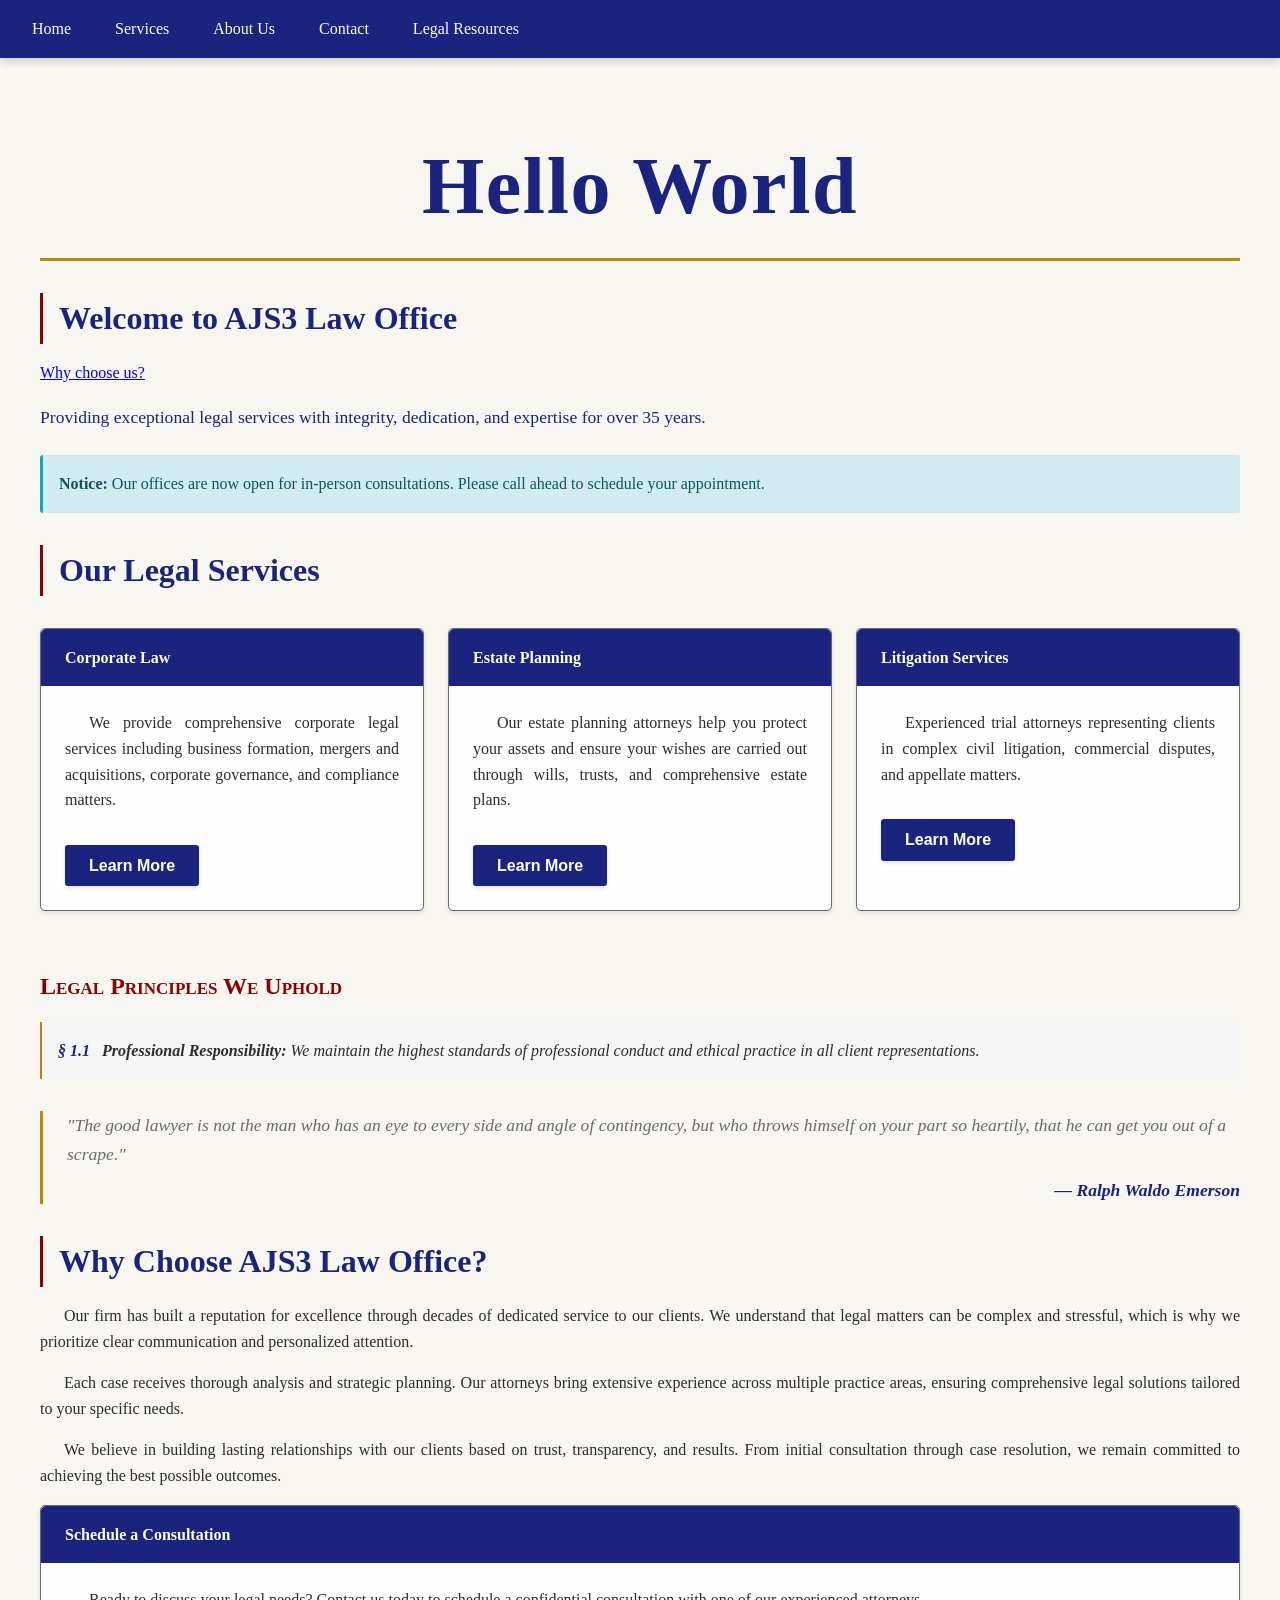
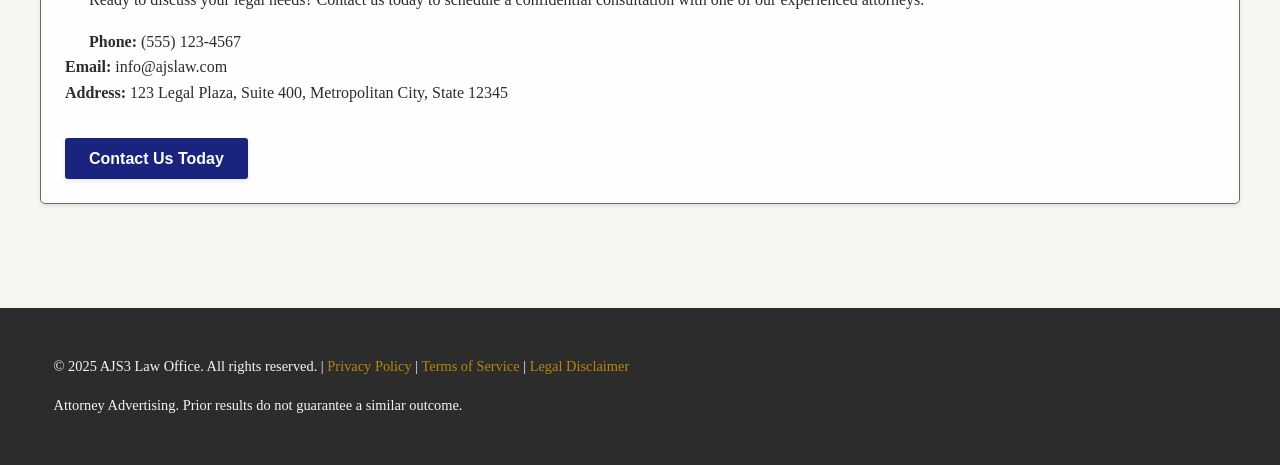
<file: index.html>
<html lang="en">
<head>
    <meta charset="UTF-8">
    <meta name="viewport" content="width=device-width, initial-scale=1.0">
    <title>Document</title>
    <link rel="stylesheet" href="css/style.css">
</head>
<body>

    
    <nav class="law-nav">
        <a href="#home">Home</a>
        <a href="#services">Services</a>
        <a href="pages/about.html">About Us</a>
        <a href="#contact">Contact</a>
        <a href="#resources">Legal Resources</a>
    </nav>

    <div class="container">
        <h1 style="font-size: 80px;"> Hello World </h1>
        <h2> Welcome to AJS3 Law Office </h2>
        <a href="#why">Why choose us?</a>
        <p class="lead-paragraph">Providing exceptional legal services with integrity, dedication, and expertise for over 35 years.</p>

        <div class="legal-alert alert-info">
            <strong>Notice:</strong> Our offices are now open for in-person consultations. Please call ahead to schedule your appointment.
        </div>

        <h2>Our Legal Services</h2>
        
        <div class="services-grid">
            <div class="legal-card">
                <div class="card-header">Corporate Law</div>
                <p>We provide comprehensive corporate legal services including business formation, mergers and acquisitions, corporate governance, and compliance matters.</p>
                <a href="#corporate" class="btn-legal">Learn More</a>
            </div>

            <div class="legal-card">
                <div class="card-header">Estate Planning</div>
                <p>Our estate planning attorneys help you protect your assets and ensure your wishes are carried out through wills, trusts, and comprehensive estate plans.</p>
                <a href="#estate" class="btn-legal">Learn More</a>
            </div>

            <div class="legal-card">
                <div class="card-header">Litigation Services</div>
                <p>Experienced trial attorneys representing clients in complex civil litigation, commercial disputes, and appellate matters.</p>
                <a href="#litigation" class="btn-legal">Learn More</a>
            </div>
        </div>

        <h3>Legal Principles We Uphold</h3>
        
        <div class="legal-definition">
            <span class="statute-number">§ 1.1</span>
            <strong>Professional Responsibility:</strong> We maintain the highest standards of professional conduct and ethical practice in all client representations.
        </div>

        <div class="legal-quote">
            "The good lawyer is not the man who has an eye to every side and angle of contingency, but who throws himself on your part so heartily, that he can get you out of a scrape."
            <div class="quote-attribution">— Ralph Waldo Emerson</div>
        </div>

        <h2 id="why">Why Choose AJS3 Law Office?</h2>
        
        <p>Our firm has built a reputation for excellence through decades of dedicated service to our clients. We understand that legal matters can be complex and stressful, which is why we prioritize clear communication and personalized attention.</p>

        <p>Each case receives thorough analysis and strategic planning. Our attorneys bring extensive experience across multiple practice areas, ensuring comprehensive legal solutions tailored to your specific needs.</p>

        <p>We believe in building lasting relationships with our clients based on trust, transparency, and results. From initial consultation through case resolution, we remain committed to achieving the best possible outcomes.</p>

        <div class="legal-card">
            <div class="card-header">Schedule a Consultation</div>
            <p>Ready to discuss your legal needs? Contact us today to schedule a confidential consultation with one of our experienced attorneys.</p>
            <p><strong>Phone:</strong> (555) 123-4567<br>
            <strong>Email:</strong> info@ajslaw.com<br>
            <strong>Address:</strong> 123 Legal Plaza, Suite 400, Metropolitan City, State 12345</p>
            <a href="#contact" class="btn-legal">Contact Us Today</a>
        </div>
    </div>

    <footer class="legal-footer">
        <p>&copy; 2025 AJS3 Law Office. All rights reserved. | 
        <a href="#privacy">Privacy Policy</a> | 
        <a href="#terms">Terms of Service</a> | 
        <a href="#disclaimer">Legal Disclaimer</a></p>
        <p>Attorney Advertising. Prior results do not guarantee a similar outcome.</p>
    </footer>
</body>
</html>
</file>
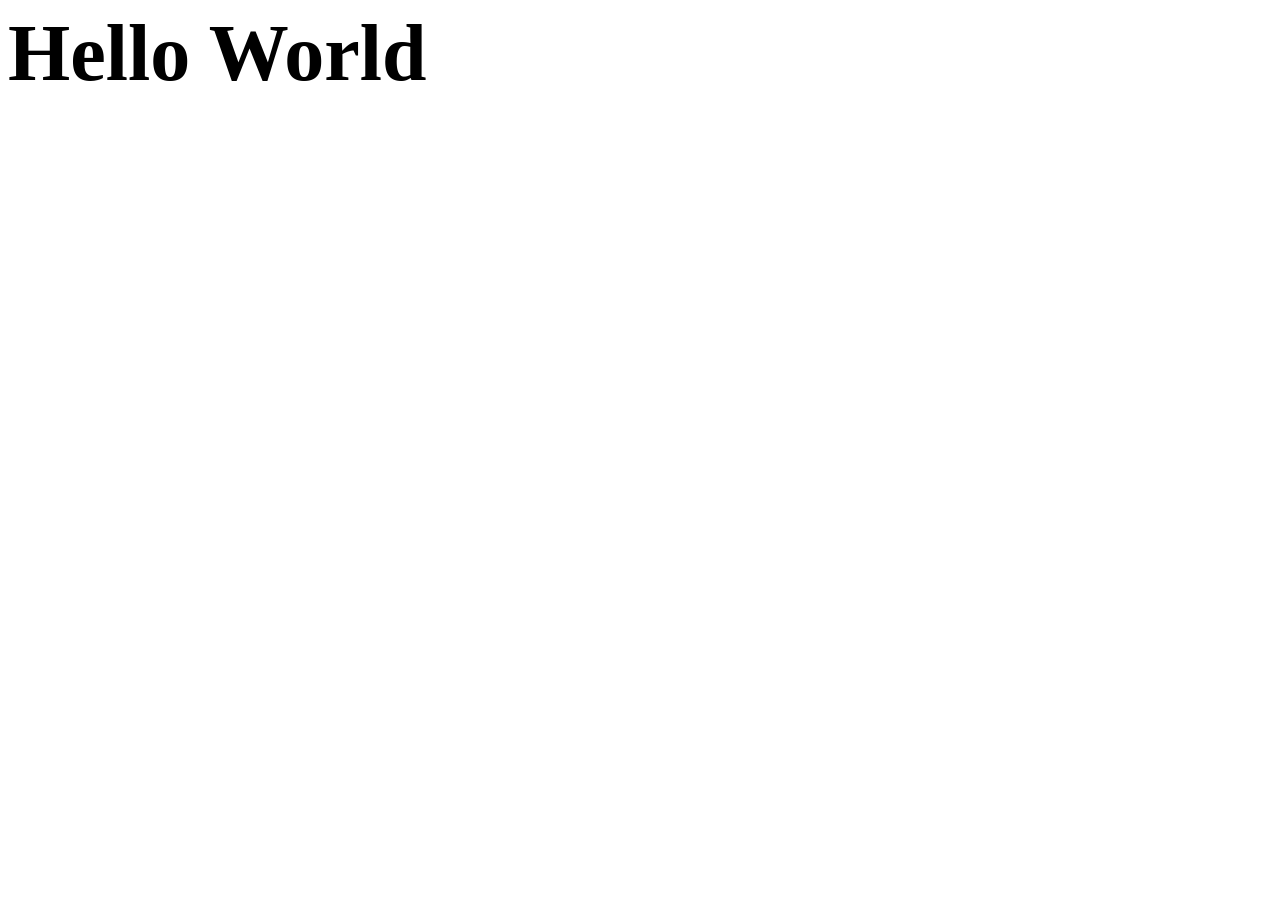
<file: ui_ux_template/index.html>
<html lang="en">
<head>
    <meta charset="UTF-8">
    <meta name="viewport" content="width=device-width, initial-scale=1.0">
    <title>Document</title>
</head>
<body>

    <h1 style="font-size: 80px;"> Hello World </h1>
    
</body>
</html>
</file>
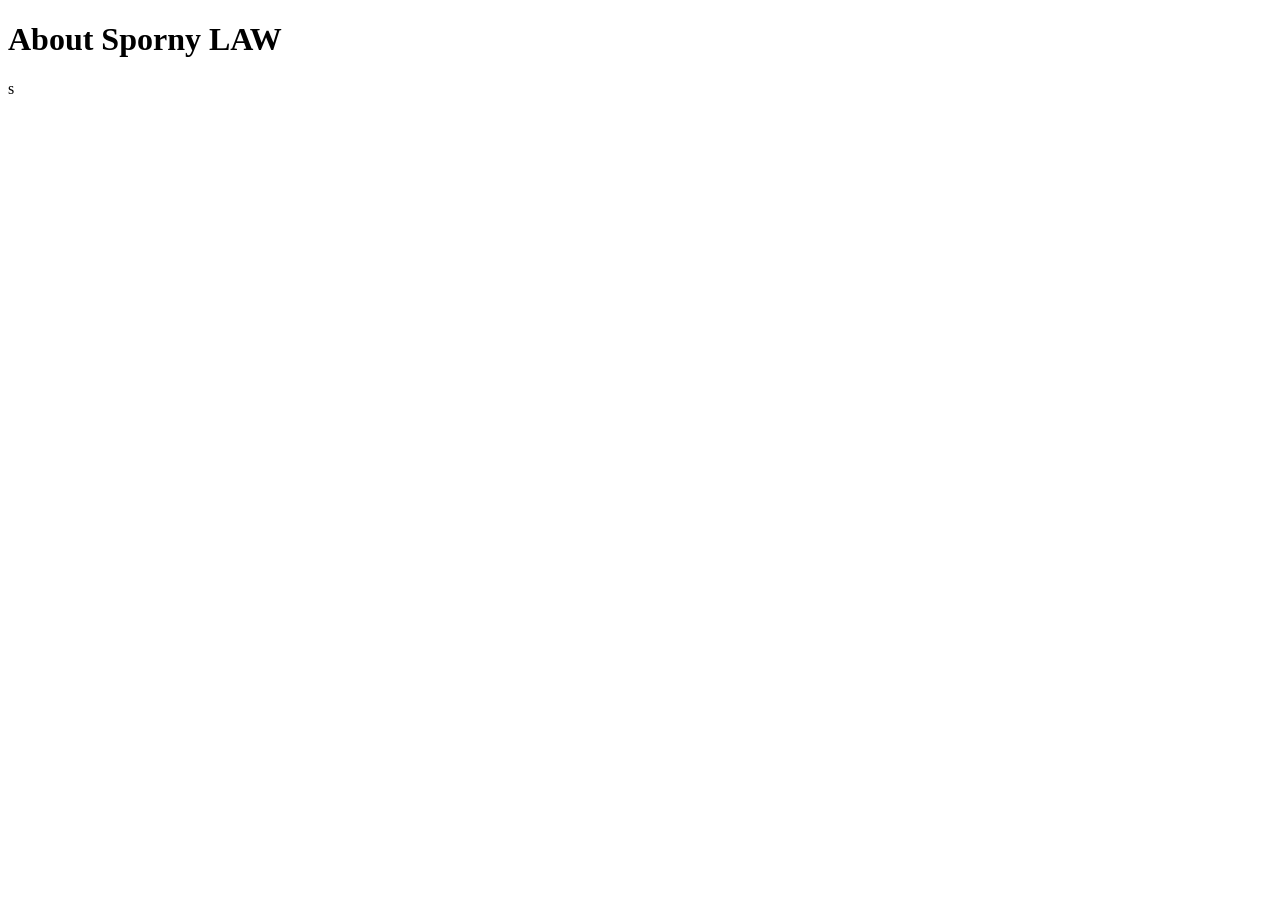
<file: pages/about.html>
<!DOCTYPE html>
<html lang="en">
<head>
    <meta charset="UTF-8">
    <meta name="viewport" content="width=device-width, initial-scale=1.0">
    <title>About</title>
</head>
<body>
    <h1> About Sporny LAW </h1>
    <main>
        <article
          id="electric-cars"
          data-columns="3"
          data-index-number="12314"
          data-parent="cars">
          <!-- Electric car content -->
        </article>
      
        <article
          id="solar-cars"
          data-columns="3"
          data-index-number="12315"
          data-parent="cars">
          <!-- Solar car content -->
        </article>
      
        <article
          id="flying-cars"
          data-columns="4"
          data-index-number="12316"
          data-parent="cars">
          <!-- Flying car content -->
        </article>
      </main>
      
</body>
</html>s
</file>
<file: css/style.css>
* {
    --primary-navy: #1a237e;
    --deep-burgundy: #8b0000;
    --gold-accent: #b8860b;
    --dark-charcoal: #2c2c2c;
    --warm-gray: #6b6b6b;
    --light-gray: #f5f5f5;
    --cream-white: #fefefe;
    --parchment: #f8f6f0;
    --leather-brown: #8b4513;
    --forest-green: #2d5016;
    
    --serif-font: "Times New Roman", "Georgia", serif;
    --sans-font: "Arial", "Helvetica", sans-serif;
    --mono-font: "Courier New", monospace;
    
    --spacing-xs: 0.25rem;
    --spacing-sm: 0.5rem;
    --spacing-md: 1rem;
    --spacing-lg: 1.5rem;
    --spacing-xl: 2rem;
    --spacing-xxl: 3rem;
    
    --border-thin: 1px solid;
    --border-medium: 2px solid;
    --border-thick: 3px solid;
    
    --shadow-light: 0 2px 4px rgba(0,0,0,0.1);
    --shadow-medium: 0 4px 8px rgba(0,0,0,0.15);
    --shadow-heavy: 0 6px 12px rgba(0,0,0,0.2);
}

body {
    font-family: var(--serif-font);
    background-color: var(--parchment);
    color: var(--dark-charcoal);
    line-height: 1.6;
    margin: 0;
    padding: 0;
}

h1, h2, h3, h4, h5, h6 {
    font-family: var(--serif-font);
    font-weight: bold;
    color: var(--primary-navy);
    margin-top: var(--spacing-xl);
    margin-bottom: var(--spacing-md);
}

h1 {
    font-size: 2.5rem;
    text-align: center;
    border-bottom: var(--border-thick) var(--gold-accent);
    padding-bottom: var(--spacing-sm);
    letter-spacing: 0.02em;
}

h2 {
    font-size: 2rem;
    border-left: var(--border-thick) var(--deep-burgundy);
    padding-left: var(--spacing-md);
}

h3 {
    font-size: 1.5rem;
    color: var(--deep-burgundy);
    font-variant: small-caps;
}

p {
    margin-bottom: var(--spacing-md);
    text-align: justify;
    text-indent: 1.5em;
}

.lead-paragraph {
    font-size: 1.1rem;
    font-weight: 500;
    color: var(--primary-navy);
    text-indent: 0;
    margin-bottom: var(--spacing-lg);
}

.law-nav {
    background-color: var(--primary-navy);
    color: var(--cream-white);
    padding: var(--spacing-md);
    box-shadow: var(--shadow-medium);
}

.law-nav a {
    color: var(--cream-white);
    text-decoration: none;
    padding: var(--spacing-sm) var(--spacing-md);
    margin-right: var(--spacing-sm);
    border-radius: 3px;
    transition: background-color 0.3s ease;
}

.law-nav a:hover {
    background-color: var(--gold-accent);
    color: var(--primary-navy);
}

.container {
    max-width: 1200px;
    margin: 0 auto;
    padding: var(--spacing-xl);
}

.legal-card {
    background-color: var(--cream-white);
    border: var(--border-thin) var(--warm-gray);
    border-radius: 5px;
    padding: var(--spacing-lg);
    margin-bottom: var(--spacing-lg);
    box-shadow: var(--shadow-light);
    transition: box-shadow 0.3s ease;
}

.legal-card:hover {
    box-shadow: var(--shadow-medium);
}

.card-header {
    background-color: var(--primary-navy);
    color: var(--cream-white);
    margin: calc(-1 * var(--spacing-lg)) calc(-1 * var(--spacing-lg)) var(--spacing-lg);
    padding: var(--spacing-md) var(--spacing-lg);
    border-radius: 5px 5px 0 0;
    font-weight: bold;
}

.legal-quote {
    font-style: italic;
    font-size: 1.1rem;
    color: var(--warm-gray);
    border-left: var(--border-thick) var(--gold-accent);
    padding-left: var(--spacing-lg);
    margin: var(--spacing-xl) 0;
}

.quote-attribution {
    font-weight: bold;
    color: var(--primary-navy);
    text-align: right;
    margin-top: var(--spacing-sm);
}

.btn-legal {
    background-color: var(--primary-navy);
    color: var(--cream-white);
    border: none;
    padding: var(--spacing-sm) var(--spacing-lg);
    font-family: var(--sans-font);
    font-weight: bold;
    border-radius: 3px;
    cursor: pointer;
    transition: all 0.3s ease;
    box-shadow: var(--shadow-light);
    text-decoration: none;
    display: inline-block;
    margin-top: var(--spacing-md);
}

.btn-legal:hover {
    background-color: var(--deep-burgundy);
    box-shadow: var(--shadow-medium);
}

.legal-definition {
    background-color: var(--light-gray);
    border-left: var(--border-medium) var(--gold-accent);
    padding: var(--spacing-md);
    margin: var(--spacing-md) 0;
    font-style: italic;
}

.statute-number {
    font-weight: bold;
    color: var(--primary-navy);
    margin-right: var(--spacing-sm);
}

.legal-alert {
    padding: var(--spacing-md);
    margin: var(--spacing-lg) 0;
    border-radius: 3px;
    border-left: var(--border-thick);
}

.alert-info {
    background-color: #d1ecf1;
    border-left-color: #17a2b8;
    color: #0c5460;
}

.legal-footer {
    background-color: var(--dark-charcoal);
    color: var(--light-gray);
    padding: var(--spacing-xl);
    margin-top: var(--spacing-xxl);
    text-align: center;
    font-size: 0.9rem;
}

.legal-footer a {
    color: var(--gold-accent);
    text-decoration: none;
}

.legal-footer a:hover {
    text-decoration: underline;
}

.services-grid {
    display: grid;
    grid-template-columns: repeat(auto-fit, minmax(300px, 1fr));
    gap: var(--spacing-lg);
    margin-top: var(--spacing-xl);
}

@media (max-width: 768px) {
    .container {
        padding: var(--spacing-md);
    }
    
    h1 {
        font-size: 2rem;
    }
    
    h2 {
        font-size: 1.5rem;
    }
}
</file>
